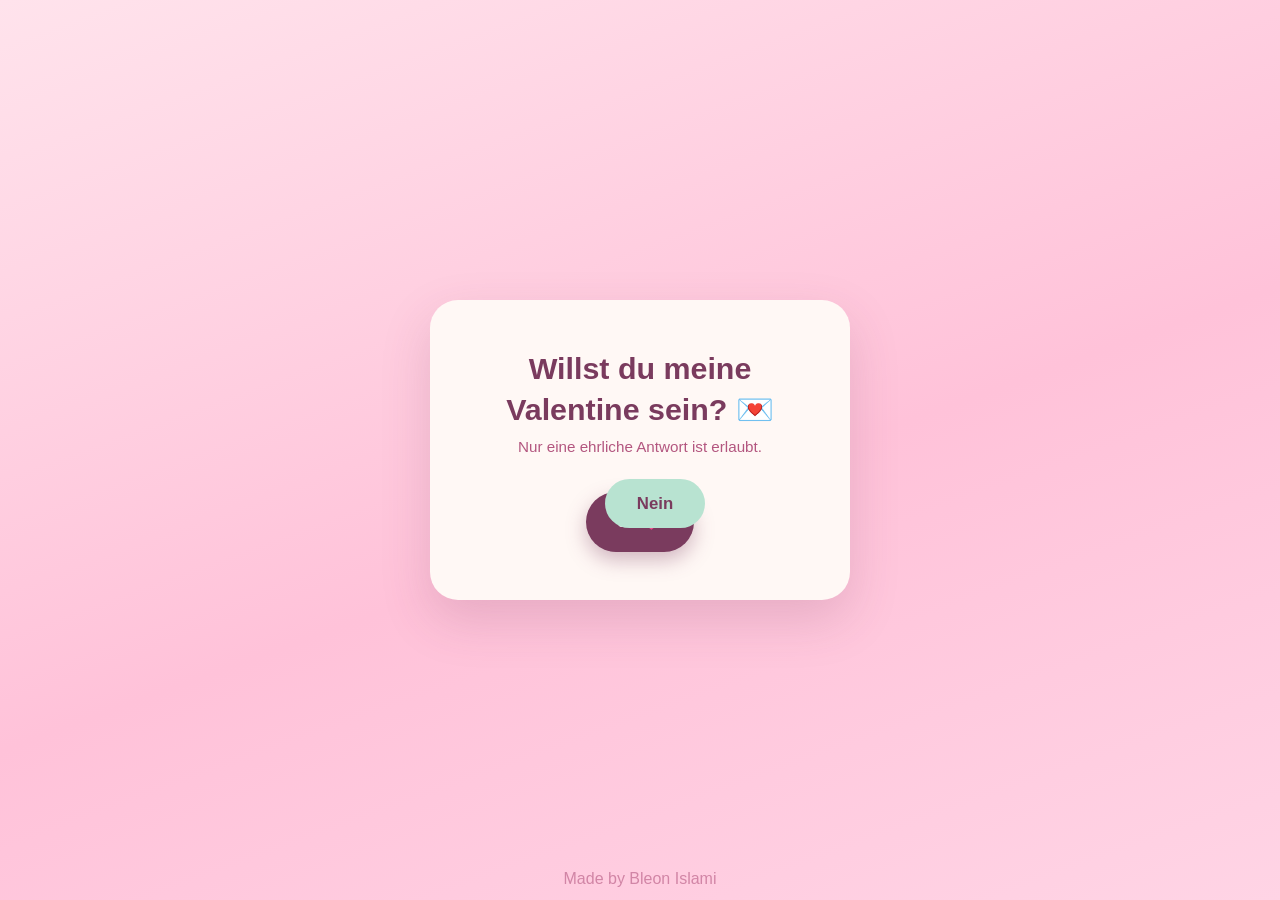
<file: WannaBeMyValentine/htmlFiles/index.html>
<!DOCTYPE html>
<html lang="de">
<head>
<meta charset="UTF-8">
<meta name="viewport" content="width=device-width, initial-scale=1.0">
<link rel="stylesheet" href="style.css">
<title>Willst du mein Valentine sein?</title>
</head>
<body>

<div class="hearts" id="hearts"></div>

<div class="card">
  <h1 class="title">Willst du meine Valentine sein? 💌</h1>
  <p class="subtitle" id="subtitle">Nur eine ehrliche Antwort ist erlaubt.</p>

  <div class="buttons" id="buttons">
    <button id="yes">Ja 💖</button>
    <button id="no">Nein</button>
  </div>

  <div class="result" id="result">
    <span class="big-heart">🥰</span>
    Wusste ich's doch. Frohen Valentinstag, meine Liebe!
  </div>
</div>

<footer class="credit">Made by Bleon Islami</footer>

<script src="script.js"></script>

</body>
</html>
</file>
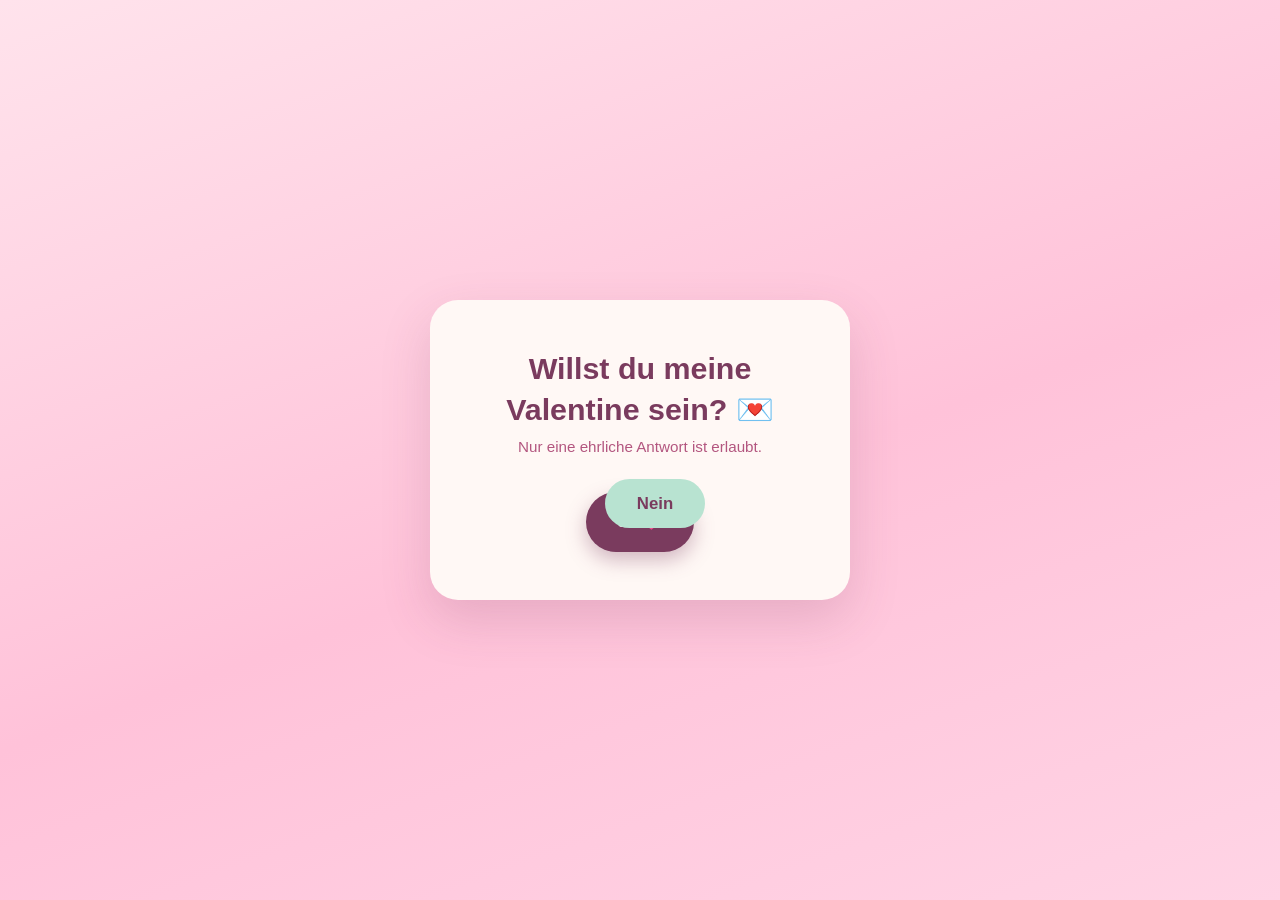
<file: WannaBeMyValentine/htmlFiles/valentine.html>
<!DOCTYPE html>
<html lang="de">
<head>
<meta charset="UTF-8">
<meta name="viewport" content="width=device-width, initial-scale=1.0">
<link rel="stylesheet" href="style.css">
<title>Willst du mein Valentine sein?</title>
</head>
<body>

<div class="hearts" id="hearts"></div>

<div class="card">
  <h1 class="title">Willst du meine Valentine sein? 💌</h1>
  <p class="subtitle" id="subtitle">Nur eine ehrliche Antwort ist erlaubt.</p>

  <div class="buttons" id="buttons">
    <button id="yes">Ja 💖</button>
    <button id="no">Nein</button>
  </div>

  <div class="result" id="result">
    <span class="big-heart">🥰</span>
    Wusste ich's doch. Frohen Valentinstag, meine Liebe!
  </div>
</div>

<script src="script.js"></script>

</body>
</html>
</file>
<file: WannaBeMyValentine/htmlFiles/style.css>
:root {
    --blush: #ffe3ec;
    --blush-deep: #ffc2d9;
    --plum: #7a3b5e;
    --plum-soft: #b3567f;
    --cream: #fff8f5;
    --mint: #b8e3d1;
  }

  * { box-sizing: border-box; }

  html, body {
    margin: 0;
    padding: 0;
    height: 100%;
    overflow: hidden;
  }

  body {
    font-family: 'Quicksand', 'Segoe UI', sans-serif;
    background: linear-gradient(160deg, var(--blush) 0%, var(--blush-deep) 55%, #ffd4e5 100%);
    display: flex;
    align-items: center;
    justify-content: center;
    position: relative;
  }

  .credit{
    position: fixed;
    bottom: 12px;
    left: 50%;
    transform: translateX(-50%);
    font-size: 1rem;
    color: var(--plum-soft);
    opacity: 0.6;
    z-index: 2;
  }

  .hearts {
    position: fixed;
    inset: 0;
    pointer-events: none;
    overflow: hidden;
    z-index: 0;
  }

  .heart {
    position: absolute;
    bottom: -10%;
    font-size: 1.6rem;
    color: var(--plum-soft);
    opacity: 0.35;
    animation: float linear infinite;
  }

  @keyframes float {
    0%   { transform: translateY(0) rotate(0deg); opacity: 0; }
    10%  { opacity: 0.4; }
    90%  { opacity: 0.3; }
    100% { transform: translateY(-110vh) rotate(25deg); opacity: 0; }
  }

  .card {
    position: relative;
    z-index: 1;
    background: var(--cream);
    border-radius: 28px;
    padding: 3rem 2.5rem;
    max-width: 420px;
    width: 90%;
    text-align: center;
    box-shadow: 0 20px 50px rgba(122, 59, 94, 0.18);
    animation: pop-in 0.6s cubic-bezier(0.34, 1.56, 0.64, 1);
  }

  @keyframes pop-in {
    0%   { transform: scale(0.7); opacity: 0; }
    100% { transform: scale(1); opacity: 1; }
  }

  .title {
    font-family: 'Fredoka', 'Quicksand', sans-serif;
    font-weight: 600;
    font-size: 1.9rem;
    color: var(--plum);
    line-height: 1.35;
    margin: 0 0 0.5rem;
  }

  .subtitle {
    font-size: 0.95rem;
    color: var(--plum-soft);
    margin: 0 0 2rem;
    min-height: 1.4em;
  }

  .buttons {
    position: relative;
    display: flex;
    justify-content: center;
    gap: 1.2rem;
    height: 60px;
  }

  button {
    font-family: inherit;
    font-weight: 600;
    font-size: 1.05rem;
    border: none;
    border-radius: 999px;
    padding: 0.9rem 2rem;
    cursor: pointer;
    transition: transform 0.15s ease, box-shadow 0.15s ease;
  }

  #yes {
    background: var(--plum);
    color: var(--cream);
    box-shadow: 0 8px 20px rgba(122, 59, 94, 0.35);
  }

  #yes:hover {
    transform: translateY(-2px) scale(1.04);
    box-shadow: 0 12px 26px rgba(122, 59, 94, 0.45);
  }

  #no {
    background: var(--mint);
    color: var(--plum);
    position: fixed;
    transition: top 0.25s ease, left 0.25s ease;
  }

  .result {
    display: none;
    font-family: 'Fredoka', sans-serif;
    font-size: 1.6rem;
    color: var(--plum);
  }

  .result.show { display: block; }
  .buttons.hide { display: none; }

  .result .big-heart {
    font-size: 3rem;
    display: block;
    margin-bottom: 0.5rem;
    animation: beat 1s ease-in-out infinite;
  }

  @keyframes beat {
    0%, 100% { transform: scale(1); }
    50% { transform: scale(1.15); }
  }
</file>
